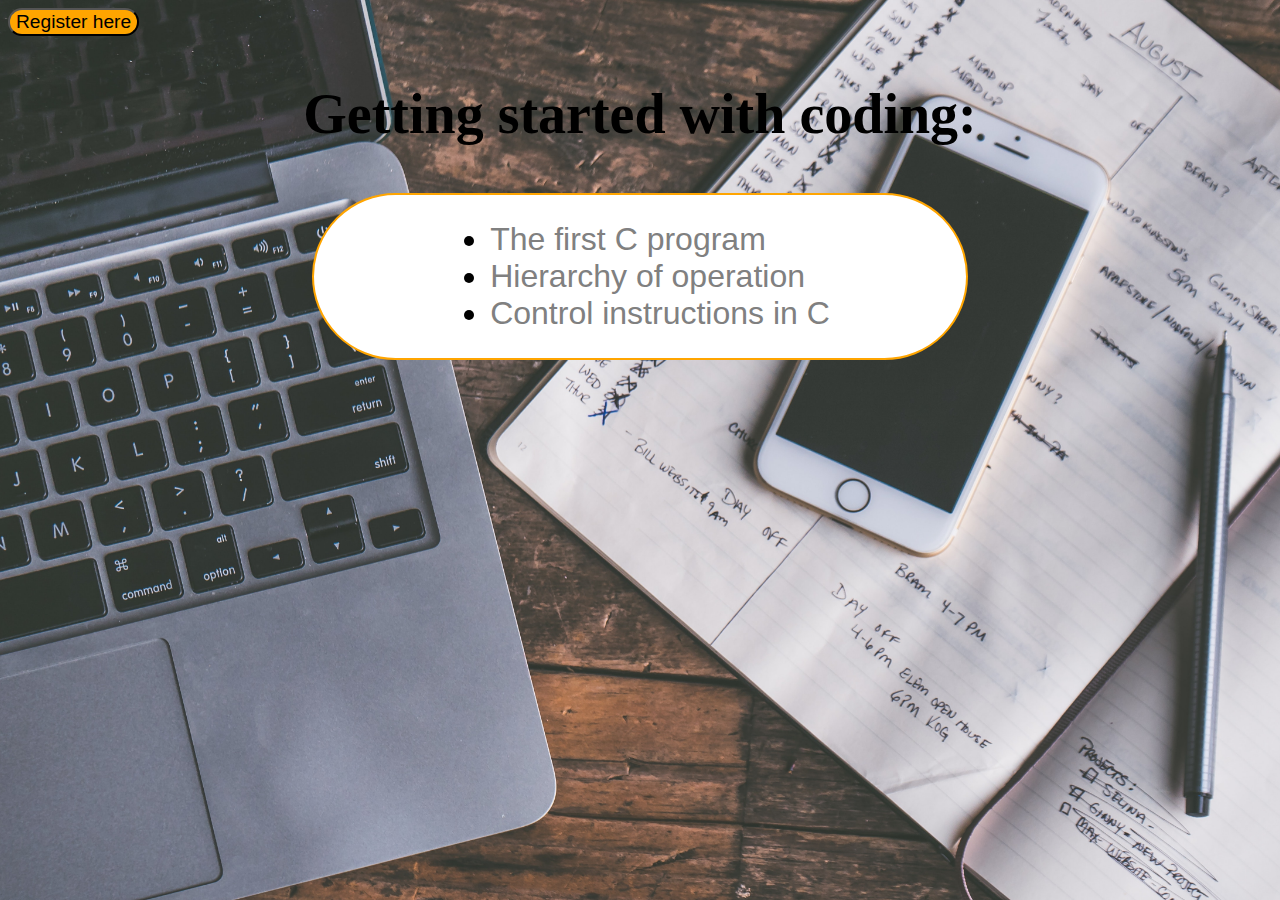
<file: index.html>
<!DOCTYPE html>
<html>
<head>
	<title>Let Us C:getting started with git</title>
	<link rel="stylesheet" type="text/css" href="home.css">
	 <meta charset="utf-8">
    <meta name="viewport" content="width=device-width, initial-scale=1, shrink-to-fit=no">
</head>
<style>
	.sansserif {
  font-family: Arial, Helvetica, sans-serif;
}
</style>
 <style> 
      a  { 
            text-decoration: none; 
        }

        a:link {
  color: grey;
}

/* visited link */
a:visited {
  color: grey;
}

/* mouse over link */
a:hover {
  color: hotpink;
}

/* selected link */
a:active {
  color: grey;
}
a.one:link{
  color: black;
}
a.one:visited{
  color: black;
}
a.one:hover{
  color: hotpink;
}

    </style> 


<body>


	
	<button><a class="one" href="Register.html">Register here</button></a>	

<h2 ><strong>Getting started with coding:</strong></h2>
<div class="container">
	<div class="row">

	<ul>
 <li class="sansserif"><a href="Firstpage.html" >The first C program</a></li>
 <li class="sansserif"><a href="Secondpage.html">Hierarchy of operation</a></li>
 <li class="sansserif"><a href="Thirdpage.html">Control instructions in C</a></li>	</div>
    </ul></div>
</body>
</html>
</file>
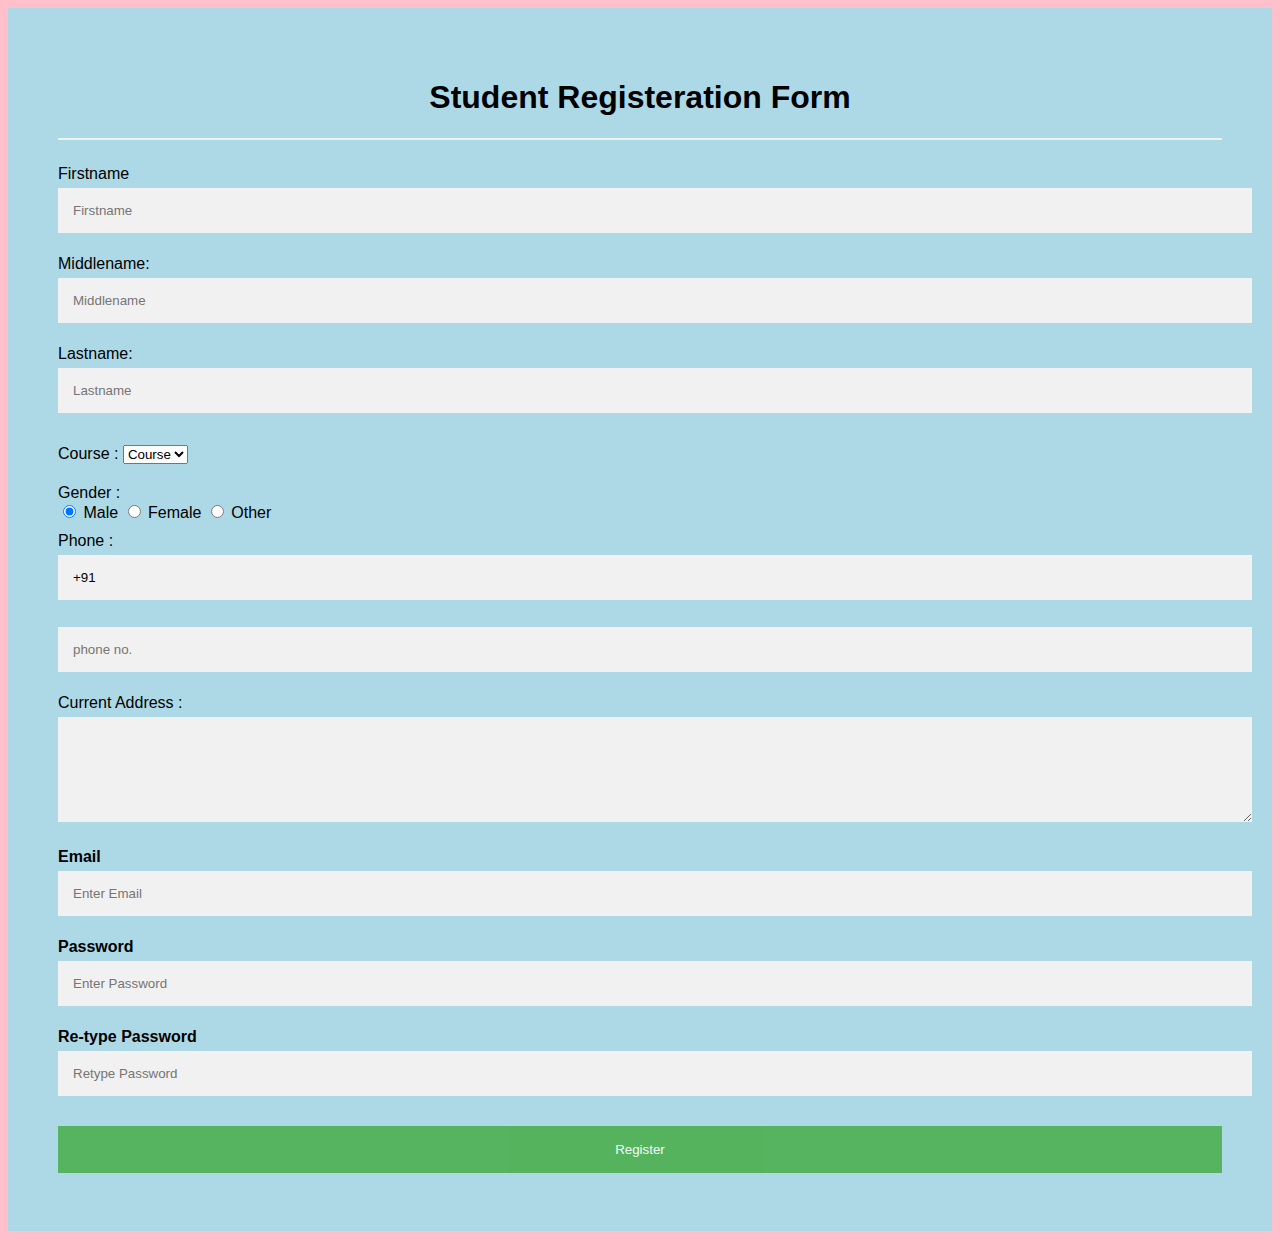
<file: Register.html>
<!DOCTYPE html>  
<html>  
<head>  
<meta name="viewport" content="width=device-width, initial-scale=1">  
<style>  
body{  
  font-family: Calibri, Helvetica, sans-serif;  
  background-color: pink;  
}  
.container {  
    padding: 50px;  
  background-color: lightblue;  
}  
  
input[type=text], input[type=password], textarea {  
  width: 100%;  
  padding: 15px;  
  margin: 5px 0 22px 0;  
  display: inline-block;  
  border: none;  
  background: #f1f1f1;  
}  
input[type=text]:focus, input[type=password]:focus {  
  background-color: orange;  
  outline: none;  
}  
 div {  
            padding: 10px 0;  
         }  
hr {  
  border: 1px solid #f1f1f1;  
  margin-bottom: 25px;  
}  
.registerbtn {  
  background-color: #4CAF50;  
  color: white;  
  padding: 16px 20px;  
  margin: 8px 0;  
  border: none;  
  cursor: pointer;  
  width: 100%;  
  opacity: 0.9;  
}  
.registerbtn:hover {  
  opacity: 1;  
}  
</style>  
</head>  
<body>  
<form>  
  <div class="container">  
  <center>  <h1> Student Registeration Form</h1> </center>  
  <hr>  
  <label> Firstname </label>   
<input type="text" name="firstname" placeholder= "Firstname" size="15" required />   
<label> Middlename: </label>   
<input type="text" name="middlename" placeholder="Middlename" size="15" required />   
<label> Lastname: </label>    
<input type="text" name="lastname" placeholder="Lastname" size="15"required />   
<div>  
<label>   
Course :  
</label>   
  
<select>  
<option value="Course">Course</option>  
<option value="IPG">IPG</option>   
<option value="B.Tech">B.Tech</option>  
<option value="MBA">MBA</option>  
<option value="M.Tech">M.Tech</option>  
</select>  
</div>  
<div>  
<label>   
Gender :  
</label><br>  
<input type="radio" value="Male" name="gender" checked > Male   
<input type="radio" value="Female" name="gender"> Female   
<input type="radio" value="Other" name="gender"> Other  
  
</div>  
<label>   
Phone :  
</label>  
<input type="text" name="country code" placeholder="Country Code"  value="+91" size="2"/>   
<input type="text" name="phone" placeholder="phone no." size="10"/ required>   
Current Address :  
<textarea cols="80" rows="5" placeholder="Current Address" value="address" required>  
</textarea>  
 <label for="email"><b>Email</b></label>  
 <input type="text" placeholder="Enter Email" name="email" required>  
  
    <label for="psw"><b>Password</b></label>  
    <input type="password" placeholder="Enter Password" name="psw" required>  
  
    <label for="psw-repeat"><b>Re-type Password</b></label>  
    <input type="password" placeholder="Retype Password" name="psw-repeat" required>  
    <button type="submit" class="registerbtn">Register</button>    
</form>  
</body>  
</html>
</file>
<file: home.css>
html{
      background:url(Homepg.jpg) center center fixed;
      -webkit-background-size: cover;
      -o-background-size:cover;
      background-size: cover;
      
     }
h2{
	font-style: 
	color: #404040;;
	text-align: center;
	font-size: 3.5rem;
  }
.container{
      border: 2px solid orange ;
      background:white;
      border-radius:200px;
      margin: auto;
      width: 50%;
      padding: 10px;
      display: flex;
      align-items: center;
     justify-content: center;
     
}

li{
	 text-decoration: none;
	font-size: 2rem;
}
.container{
	vertical-align: center;

  vertical-align: text-bottom;
}
button{
	font-size: 1.2rem;
	background-color: orange;
    border-radius:200px;
    color: black;
}
button:hover{
    background-color: white;
    border-width: 4px;
    color:blue;
}
</file>
